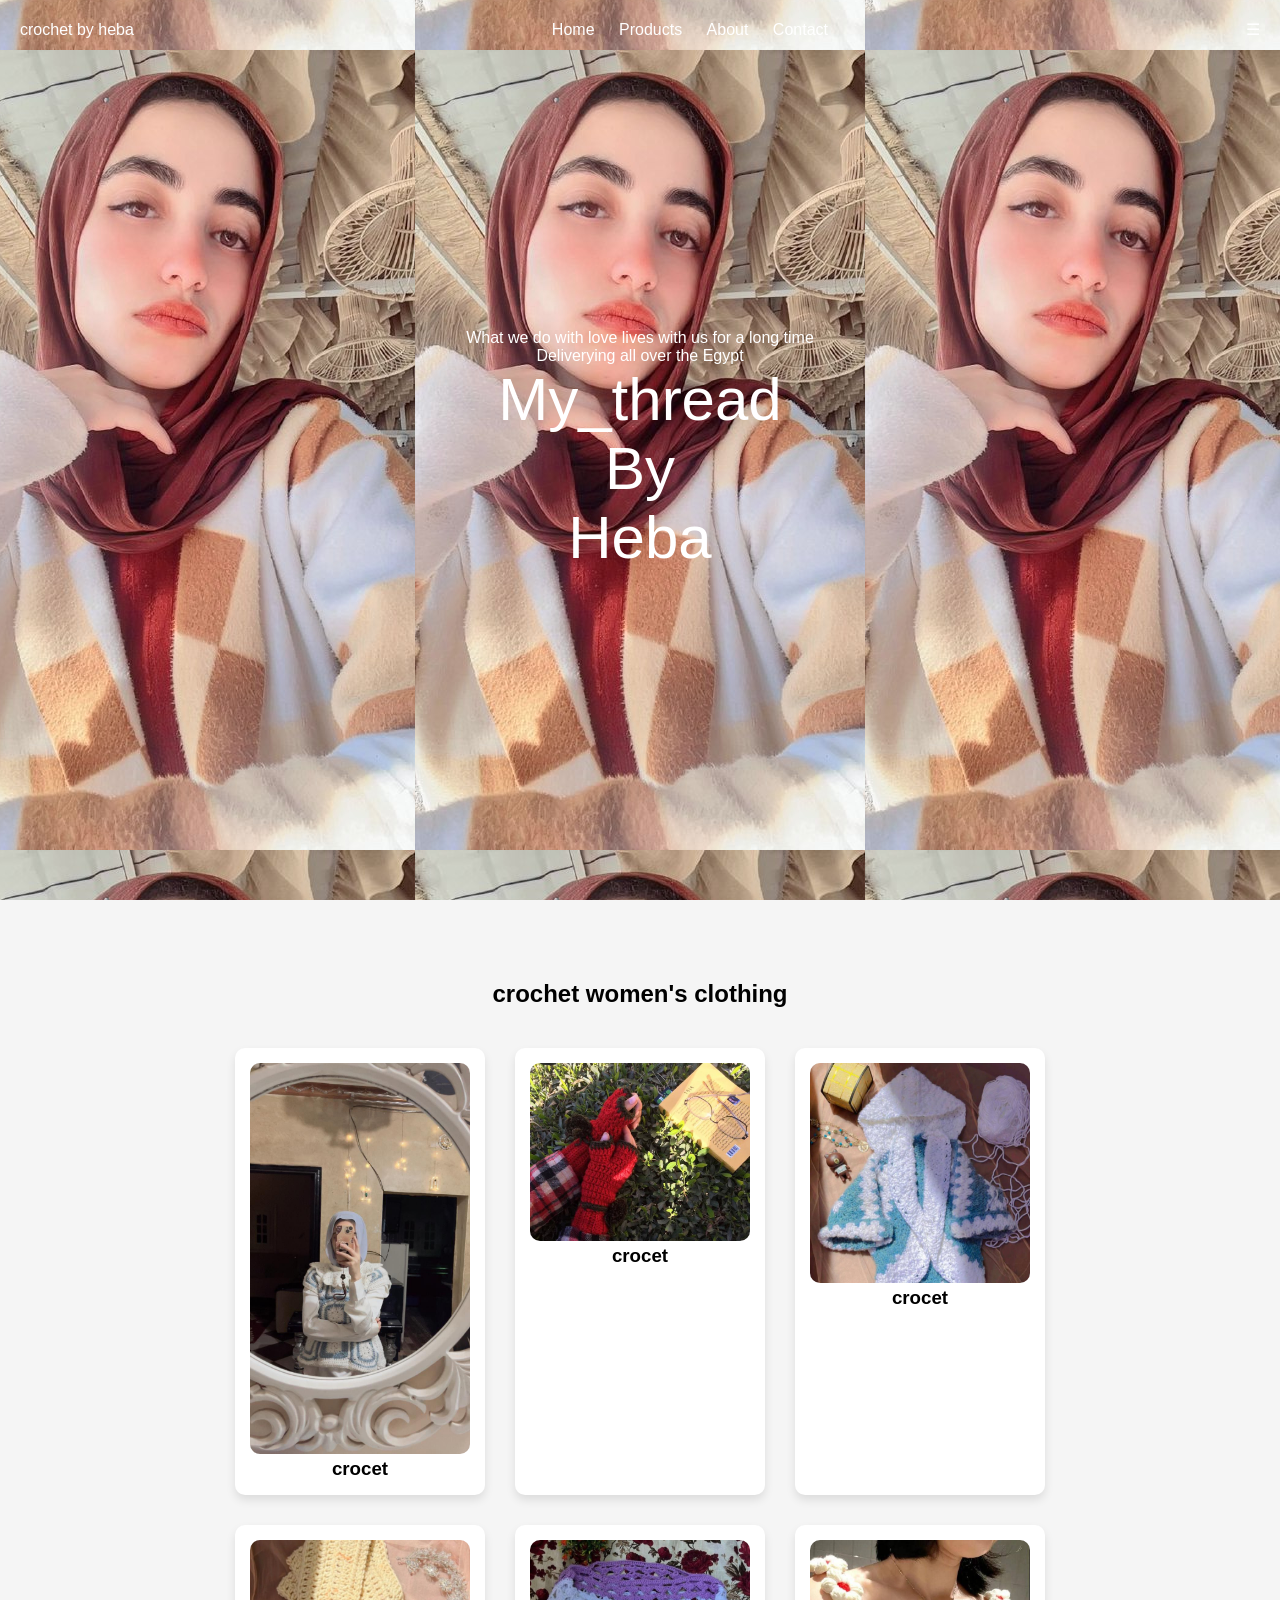
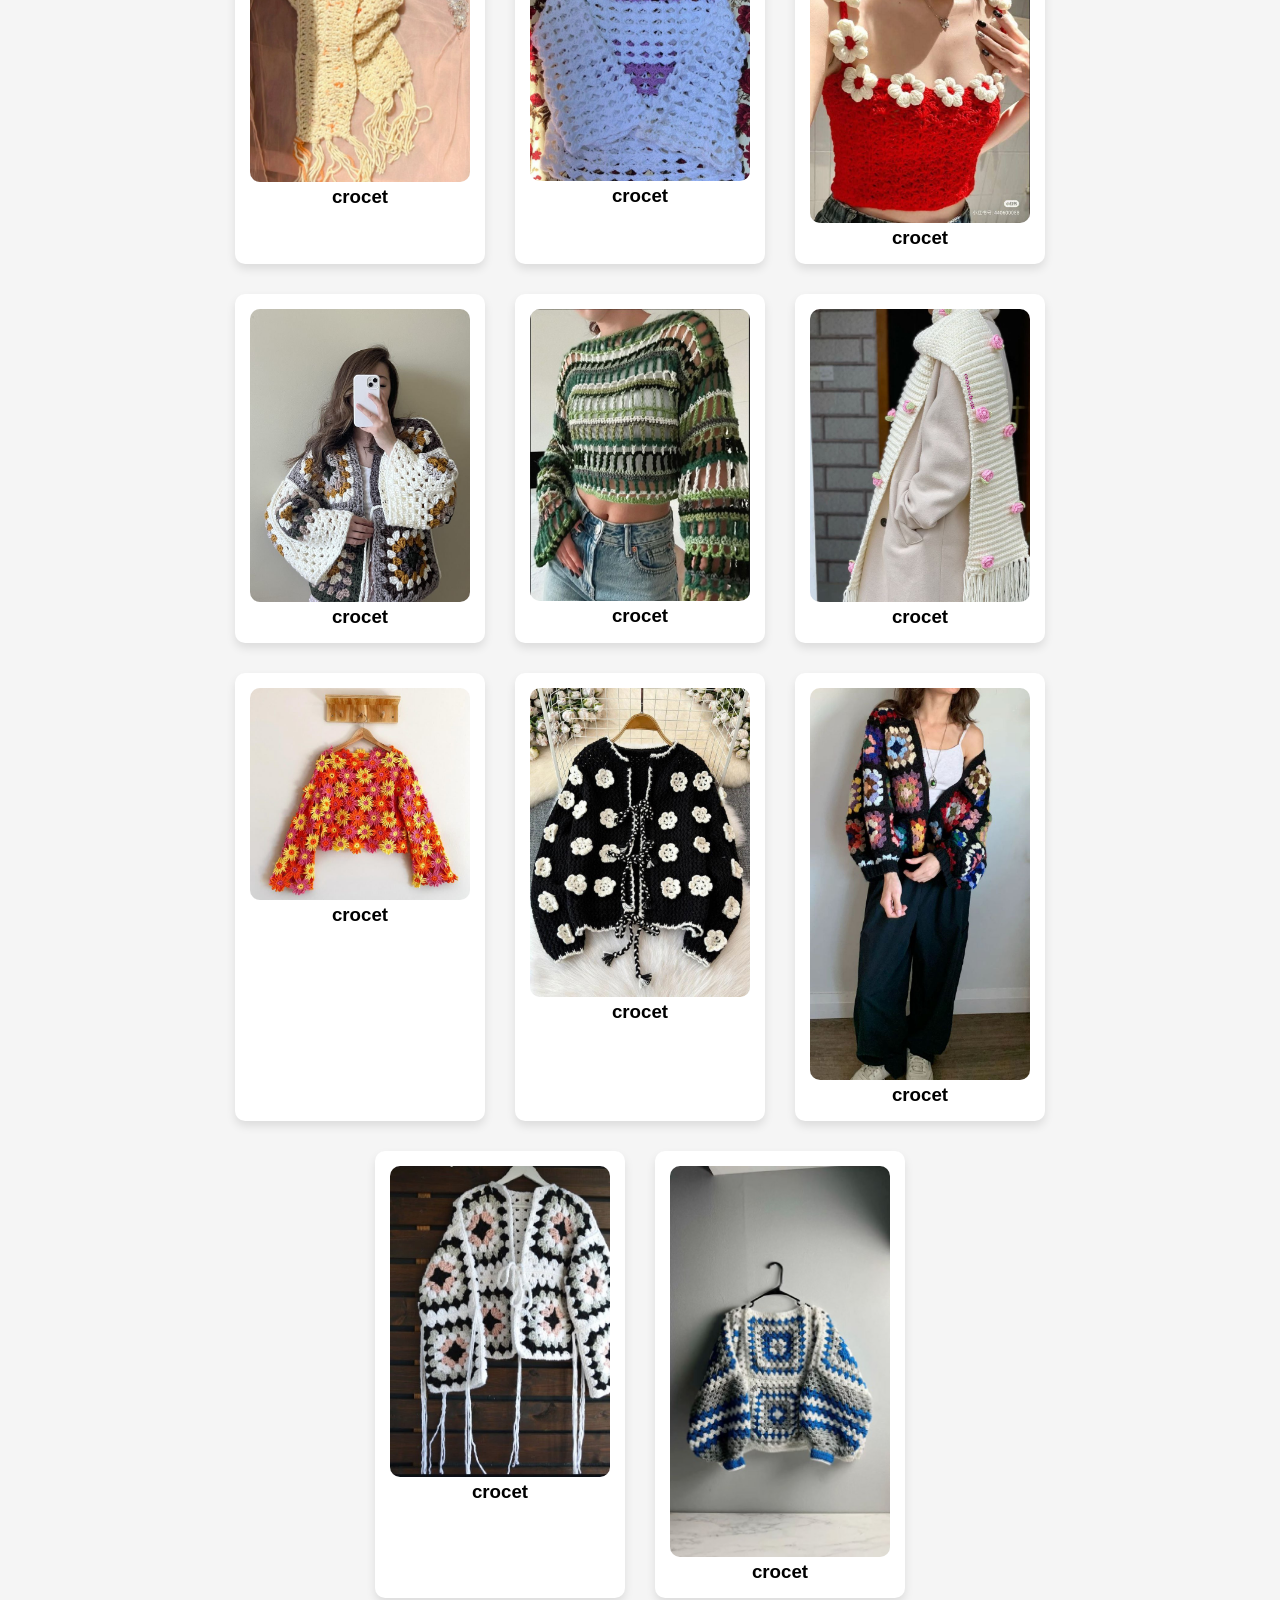
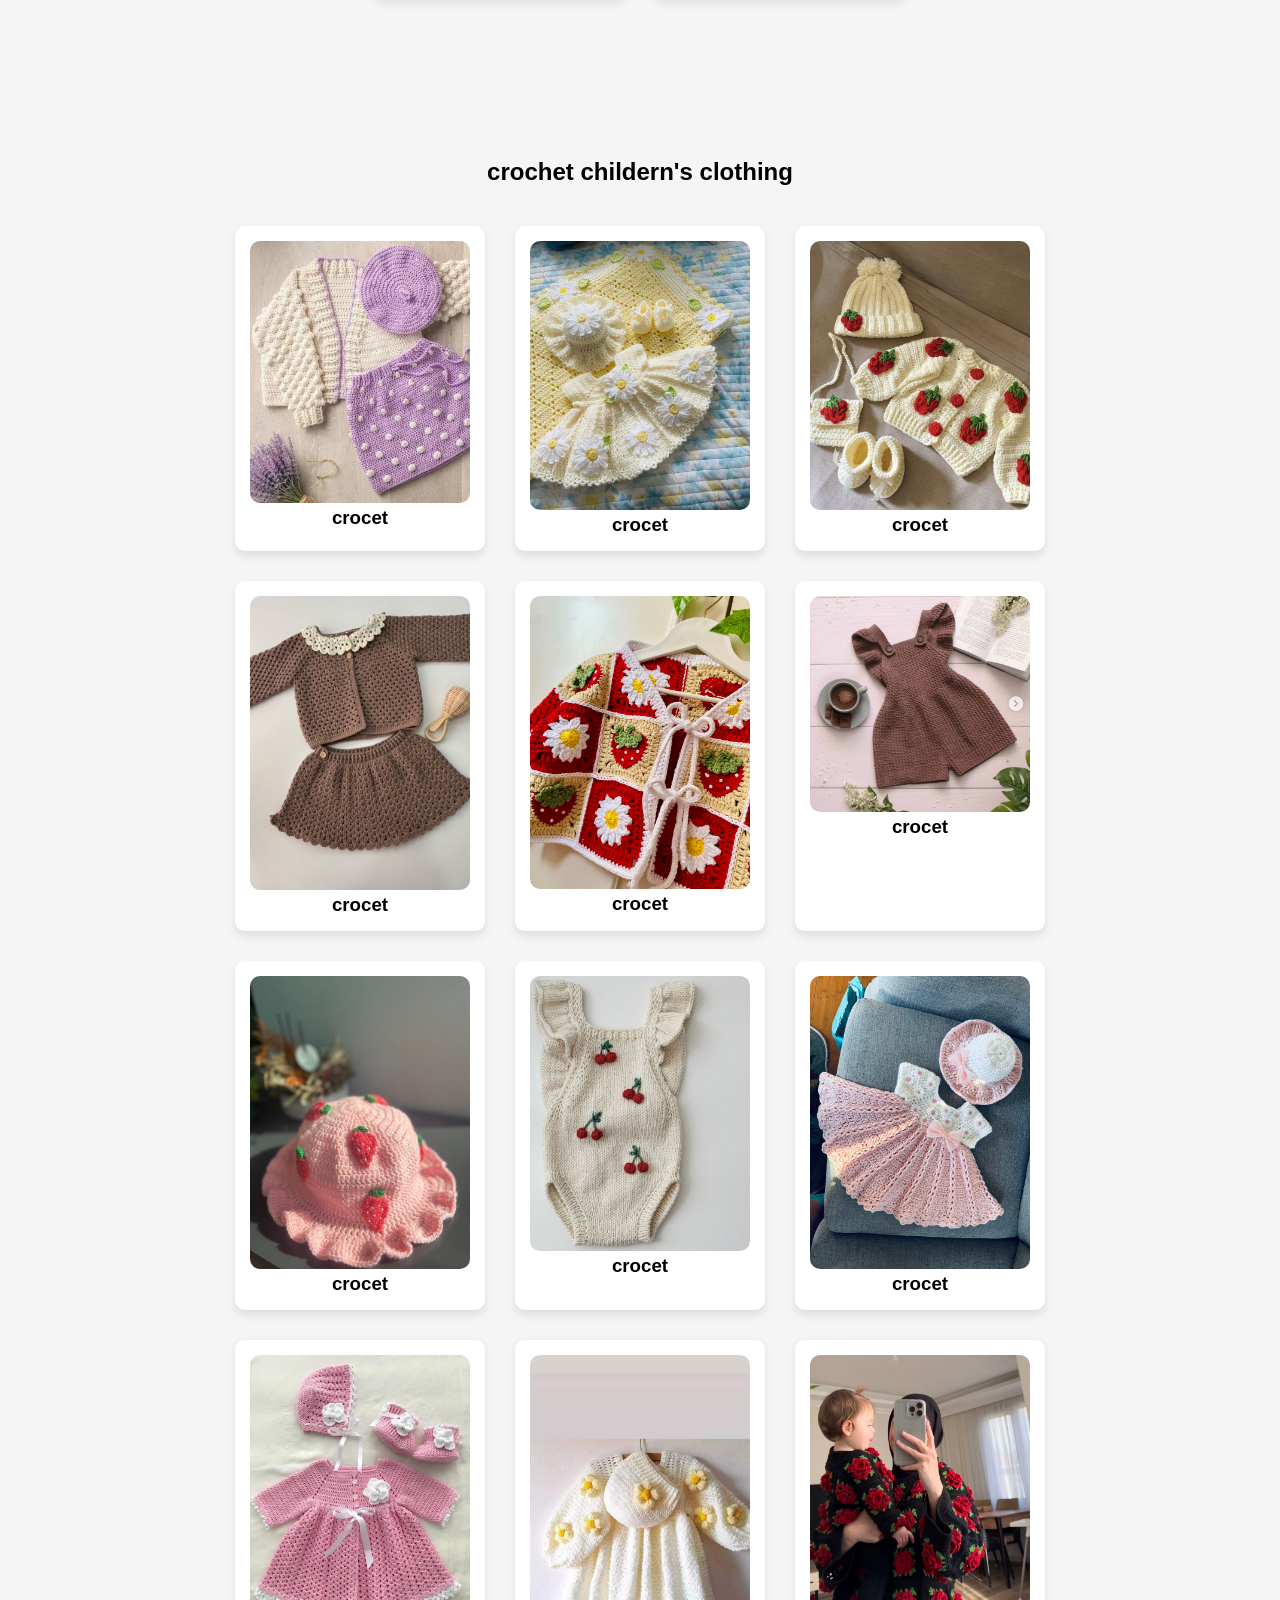
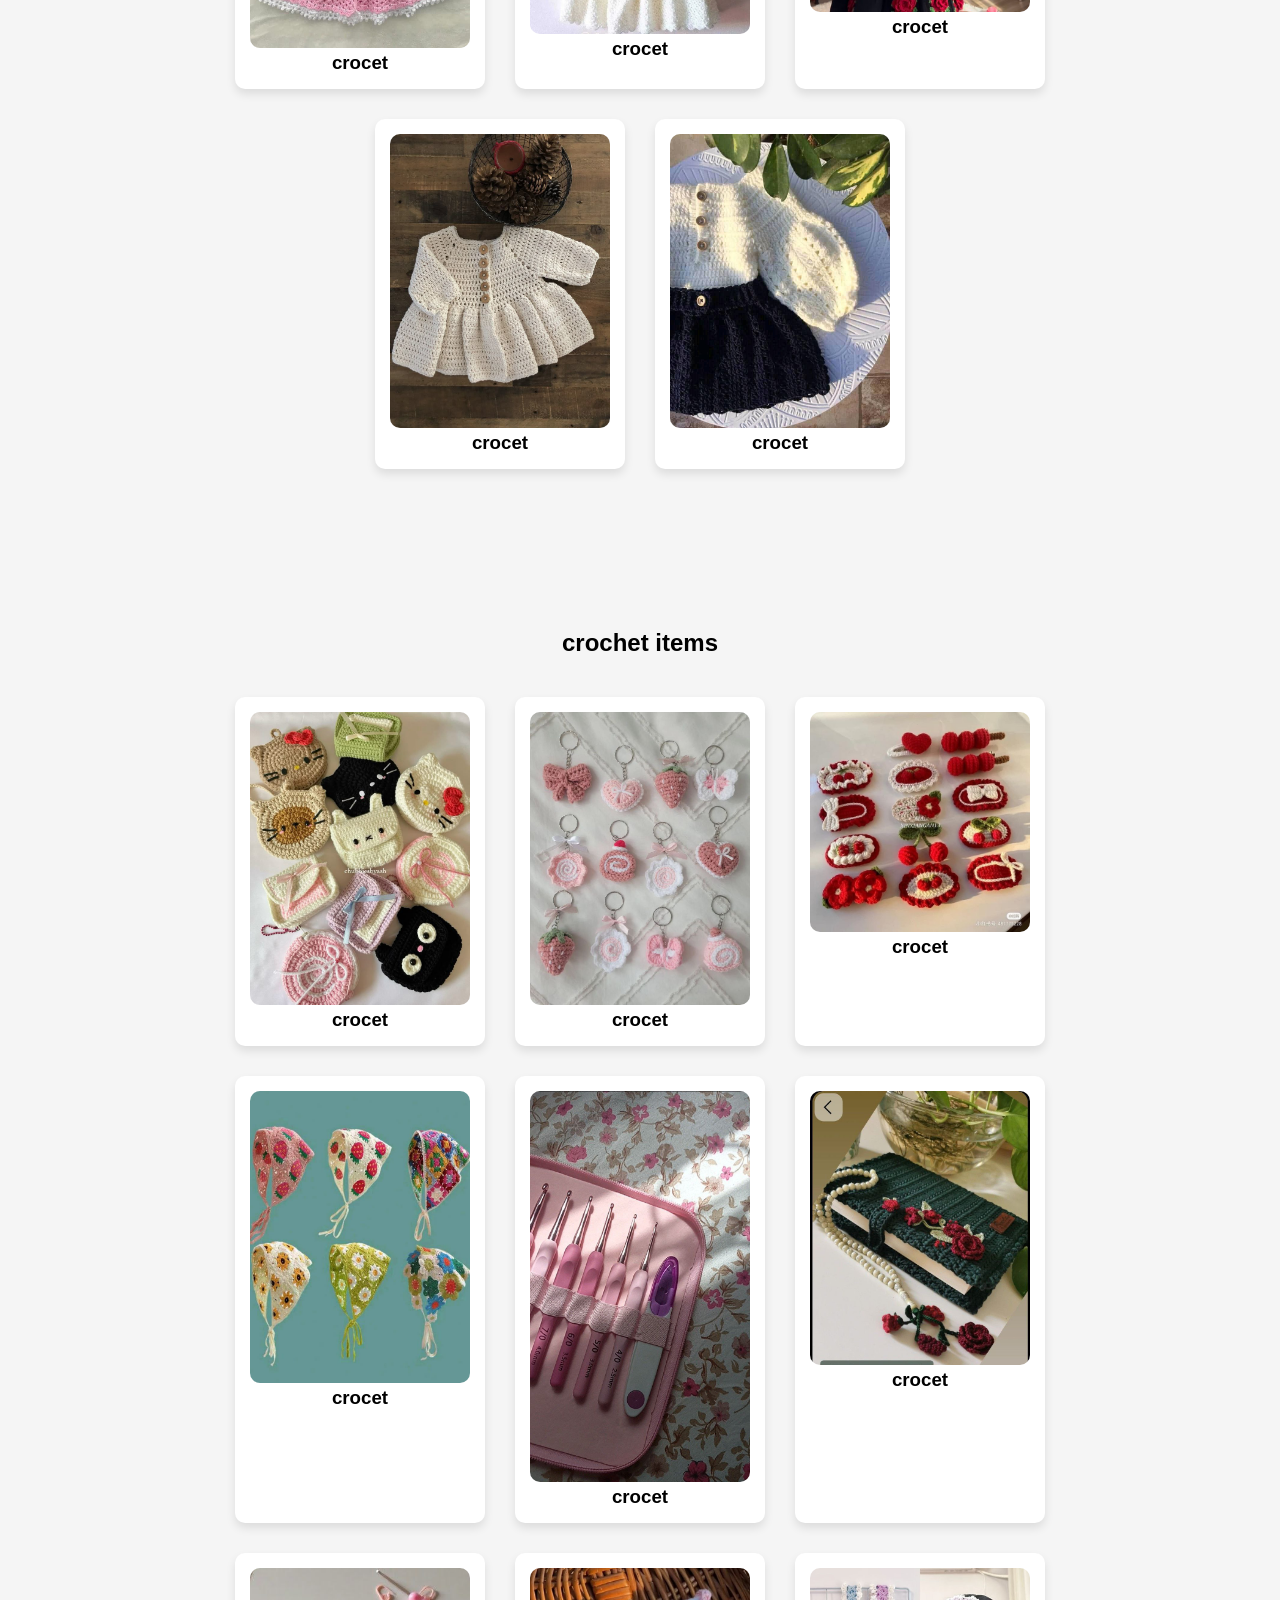
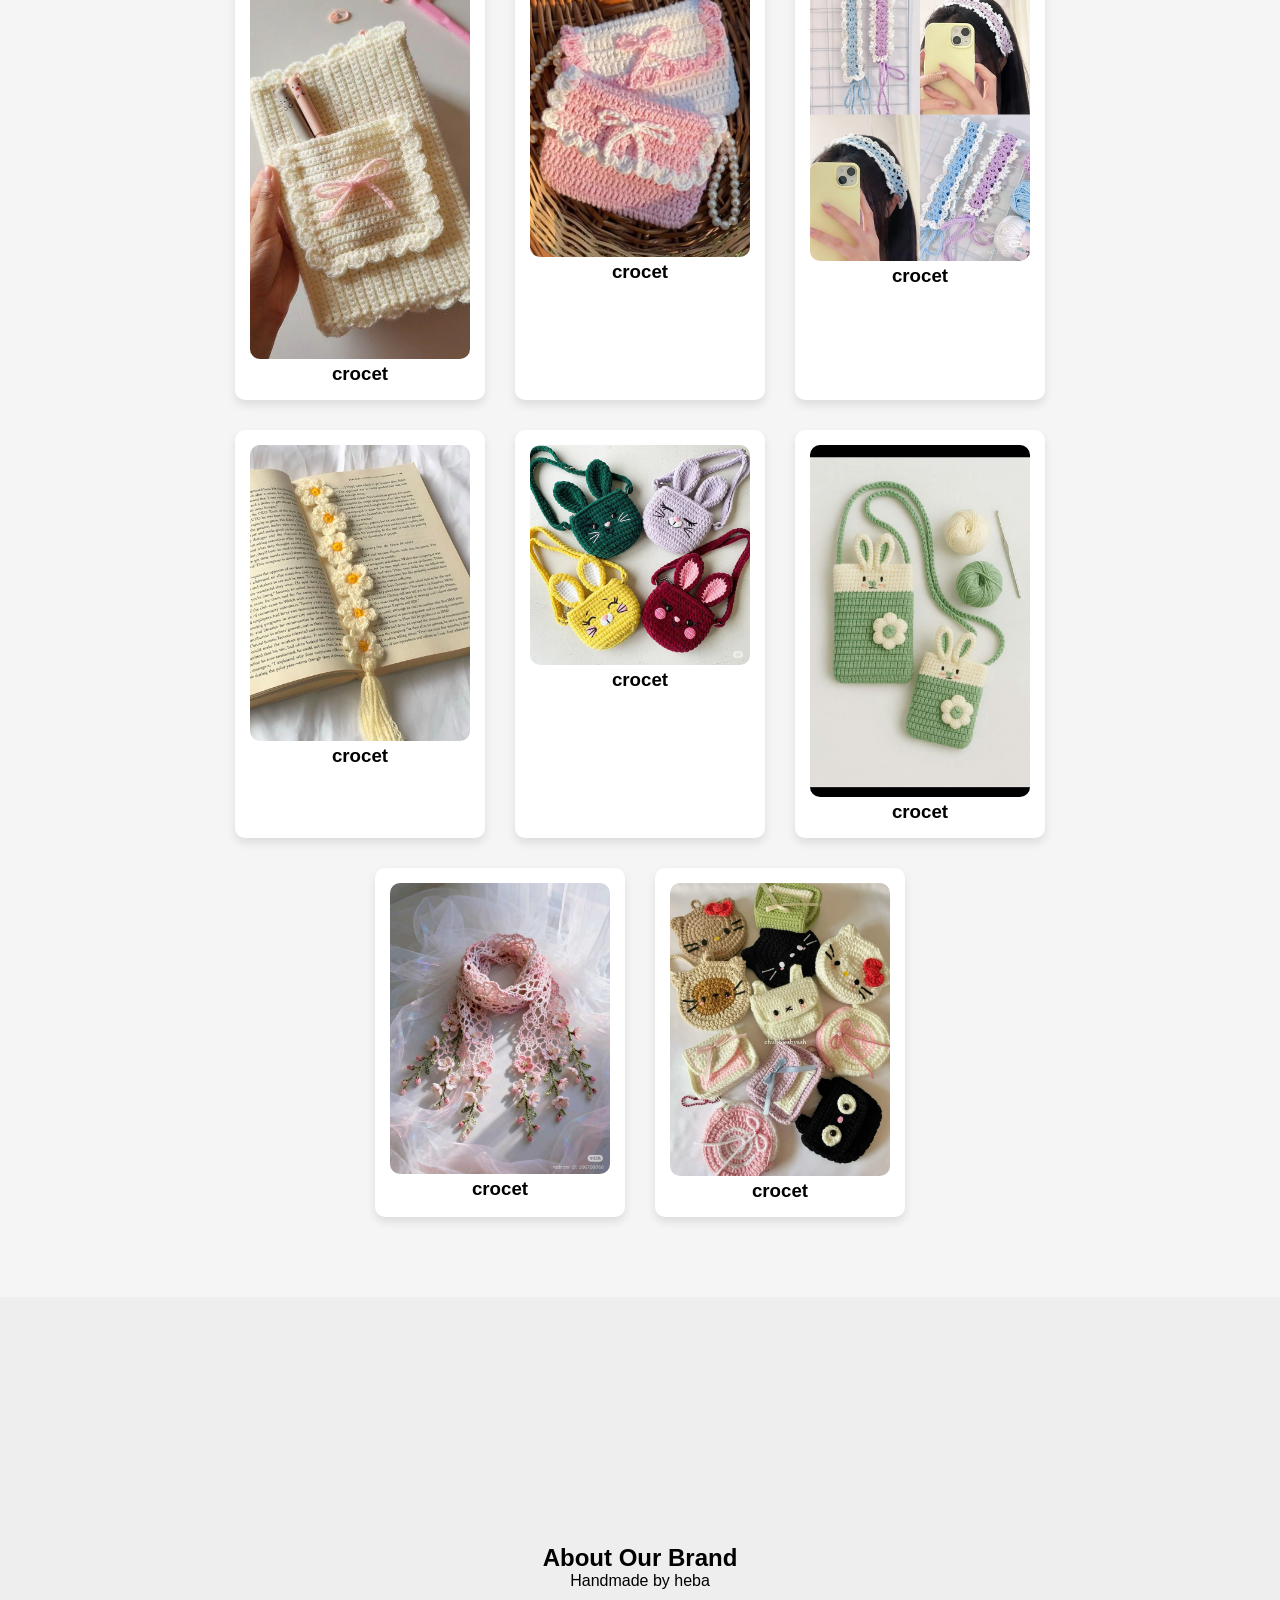
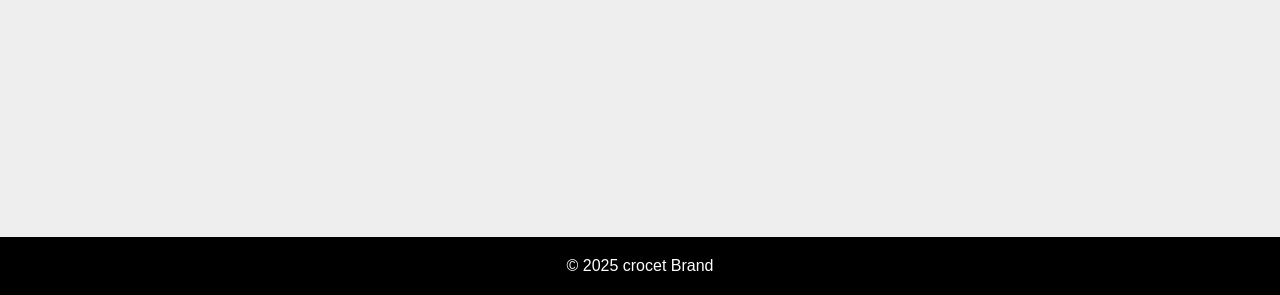
<file: index.html>
<!DOCTYPE html>
<html lang="en">
<head>
<meta charset="UTF-8">
<meta name="viewport" content="width=device-width, initial-scale=1.0">
<title>My_thread</title>
<link rel="stylesheet" href="style.css">
</head>

<body>

<header class="navbar">
<div class="logo">crochet by heba</div>

<nav>
<a href="#home">Home</a>
<a href="#products">Products</a>
<a href="#about">About</a>
<a href="#contact">Contact</a>
</nav>

<div class="icons">
☰
</div>
</header>


<section id="home" class="hero">
<div class="hero-text">
<p>What we do with love lives with us for a long time</p>
<p> Deliverying all over the Egypt</p>
<h1> My_thread <br>  By <br>  Heba</h1>
</div>
</section>


<section id="products" class="products">

<h2>crochet women's clothing</h2>

<div class="product-container">

<div class="product">
<img src=" 5857438195010702539.jpg">
<h3>crocet</h3>

</div>

<div class="product">
<img src=" 5857438195010702528.jpg">
<h3>crocet</h3>

</div>

<div class="product">
<img src=" 5857438195010702525.jpg">
<h3>crocet</h3>

</div>

<div class="product">
<img src=" 5857438195010702526.jpg">
<h3>crocet</h3>

</div>

<div class="product">
<img src=" 5857438195010702527.jpg">
<h3>crocet</h3>

</div>

<div class="product">
<img src=" 5857438195010702517.jpg">
<h3>crocet</h3>

</div>


<div class="product">
<img src=" 5857438195010702520.jpg">
<h3>crocet</h3>

</div>

<div class="product">
<img src=" 5857438195010702523.jpg">
<h3>crocet</h3>

</div>


<div class="product">
<img src=" 5857438195010702521.jpg">
<h3>crocet</h3>

</div>


<div class="product">
<img src=" 5857438195010702518.jpg">
<h3>crocet</h3>

</div>

<div class="product">
<img src=" 5857438195010702534.jpg">
<h3>crocet</h3>

</div>

<div class="product">
<img src=" 5857438195010702519.jpg">
<h3>crocet</h3>

</div>

<div class="product">
<img src=" 5857438195010702524.jpg">
<h3>crocet</h3>

</div>

<div class="product">
<img src=" 5857438195010702553.jpg">
<h3>crocet</h3>

</div>

</div>

</section>





<section id="products" class="products">

<h2>crochet childern's clothing</h2>

<div class="product-container">

<div class="product">
<img src=" 5857438195010702583.jpg">
<h3>crocet</h3>

</div>

<div class="product">
<img src=" 5857438195010702585.jpg">
<h3>crocet</h3>

</div>

<div class="product">
<img src="5857438195010702584.jpg ">
<h3>crocet</h3>

</div>

<div class="product">
<img src="5857438195010702582.jpg ">
<h3>crocet</h3>

</div>

<div class="product">
<img src=" 5857438195010702580.jpg">
<h3> crocet </h3>

</div>

<div class="product">
<img src=" 5857438195010702581.jpg">
<h3> crocet</h3>

</div>


<div class="product">
<img src=" 5857438195010702579.jpg">
<h3>crocet</h3>

</div>

<div class="product">
<img src="5857438195010702578.jpg ">
<h3>crocet</h3>

</div>


<div class="product">
<img src=" 5857438195010702577.jpg">
<h3>crocet</h3>

</div>


<div class="product">
<img src="5857438195010702576.jpg ">
<h3>crocet</h3>

</div>

<div class="product">
<img src="5857438195010702575.jpg ">
<h3>crocet</h3>

</div>

<div class="product">
<img src=" 5857438195010702573.jpg">
<h3>crocet</h3>

</div>

<div class="product">
<img src=" 5857438195010702572.jpg">
<h3>crocet</h3>

</div>

<div class="product">
<img src=" 5857438195010702571.jpg">
<h3>crocet</h3>

</div>

</div>

</section>



<section id="products" class="products">

<h2>crochet items </h2>

<div class="product-container">

<div class="product">
<img src="5857438195010702542 (1).jpg ">
<h3> crocet</h3>

</div>

<div class="product">
<img src="5857438195010702543 (1).jpg ">
<h3>crocet</h3>

</div>

<div class="product">
<img src=" 5857438195010702544 (1).jpg">
<h3>crocet</h3>

</div>

<div class="product">
<img src=" 5857438195010702545 (1).jpg">
<h3>crocet</h3>

</div>

<div class="product">
<img src=" 5857438195010702546.jpg">
<h3>crocet</h3>

</div>

<div class="product">
<img src=" 5857438195010702548 (1).jpg">
<h3>crocet</h3>

</div>


<div class="product">
<img src=" 5857438195010702549 (1).jpg">
<h3>crocet</h3>

</div>

<div class="product">
<img src=" 5857438195010702597.jpg">
<h3>crocet</h3>

</div>


<div class="product">
<img src="5857438195010702589.jpg ">
<h3>crocet</h3>

</div>


<div class="product">
<img src="5857438195010702590.jpg ">
<h3>crocet</h3>

</div>

<div class="product">
<img src=" 5857438195010702595.jpg">
<h3>crocet</h3>

</div>

<div class="product">
<img src=" 5857438195010702596.jpg">
<h3>crocet</h3>

</div>

<div class="product">
<img src=" 5857438195010702541 (1).jpg">
<h3>crocet</h3>

</div>

<div class="product">
<img src=" 5857438195010702542.jpg">
<h3>crocet</h3>

</div>

</div>

</section>





<section id="about" class="about">
<h2>About Our Brand</h2>
<p>Handmade by heba</p>
</section>






<footer id="contact">
<p>© 2025 crocet Brand</p>
</footer>

</body>
</html>
</file>
<file: style.css>
*{
margin:0;
padding:0;
box-sizing:border-box;
font-family:Arial;
}

body{
scroll-behavior:smooth;
}

.navbar{
position:fixed;
top:0;
width:100%;
display:flex;
justify-content:space-between;
align-items:center;
padding:20px;
color:white;
z-index:100;
}

.navbar a{
color:white;
margin:0 10px;
text-decoration:none;
}

.hero{
height:100vh;
background:url("5857438195010702509.jpg");

background-position:center;
display:flex;
align-items:center;
justify-content:center;
text-align:center;
color:white;
}

.hero h1{
font-size:60px;
font-weight:300;
}

.products{
padding:80px 10%;
background:#f5f5f5;
text-align:center;
}

.product-container{
display:flex;
justify-content:center;
gap:30px;
flex-wrap:wrap;
margin-top:40px;
}

.product{
width:250px;
background:white;
padding:15px;
border-radius:10px;
box-shadow:0 5px 10px rgba(0,0,0,0.1);
}

.product img{
width:100%;
border-radius:10px;
}

.about{
height:60vh;
display:flex;
flex-direction:column;
justify-content:center;
align-items:center;
background:#eee;
text-align:center;
padding:20px;
}

footer{
background:black;
color:white;
text-align:center;
padding:20px;
}
</file>
